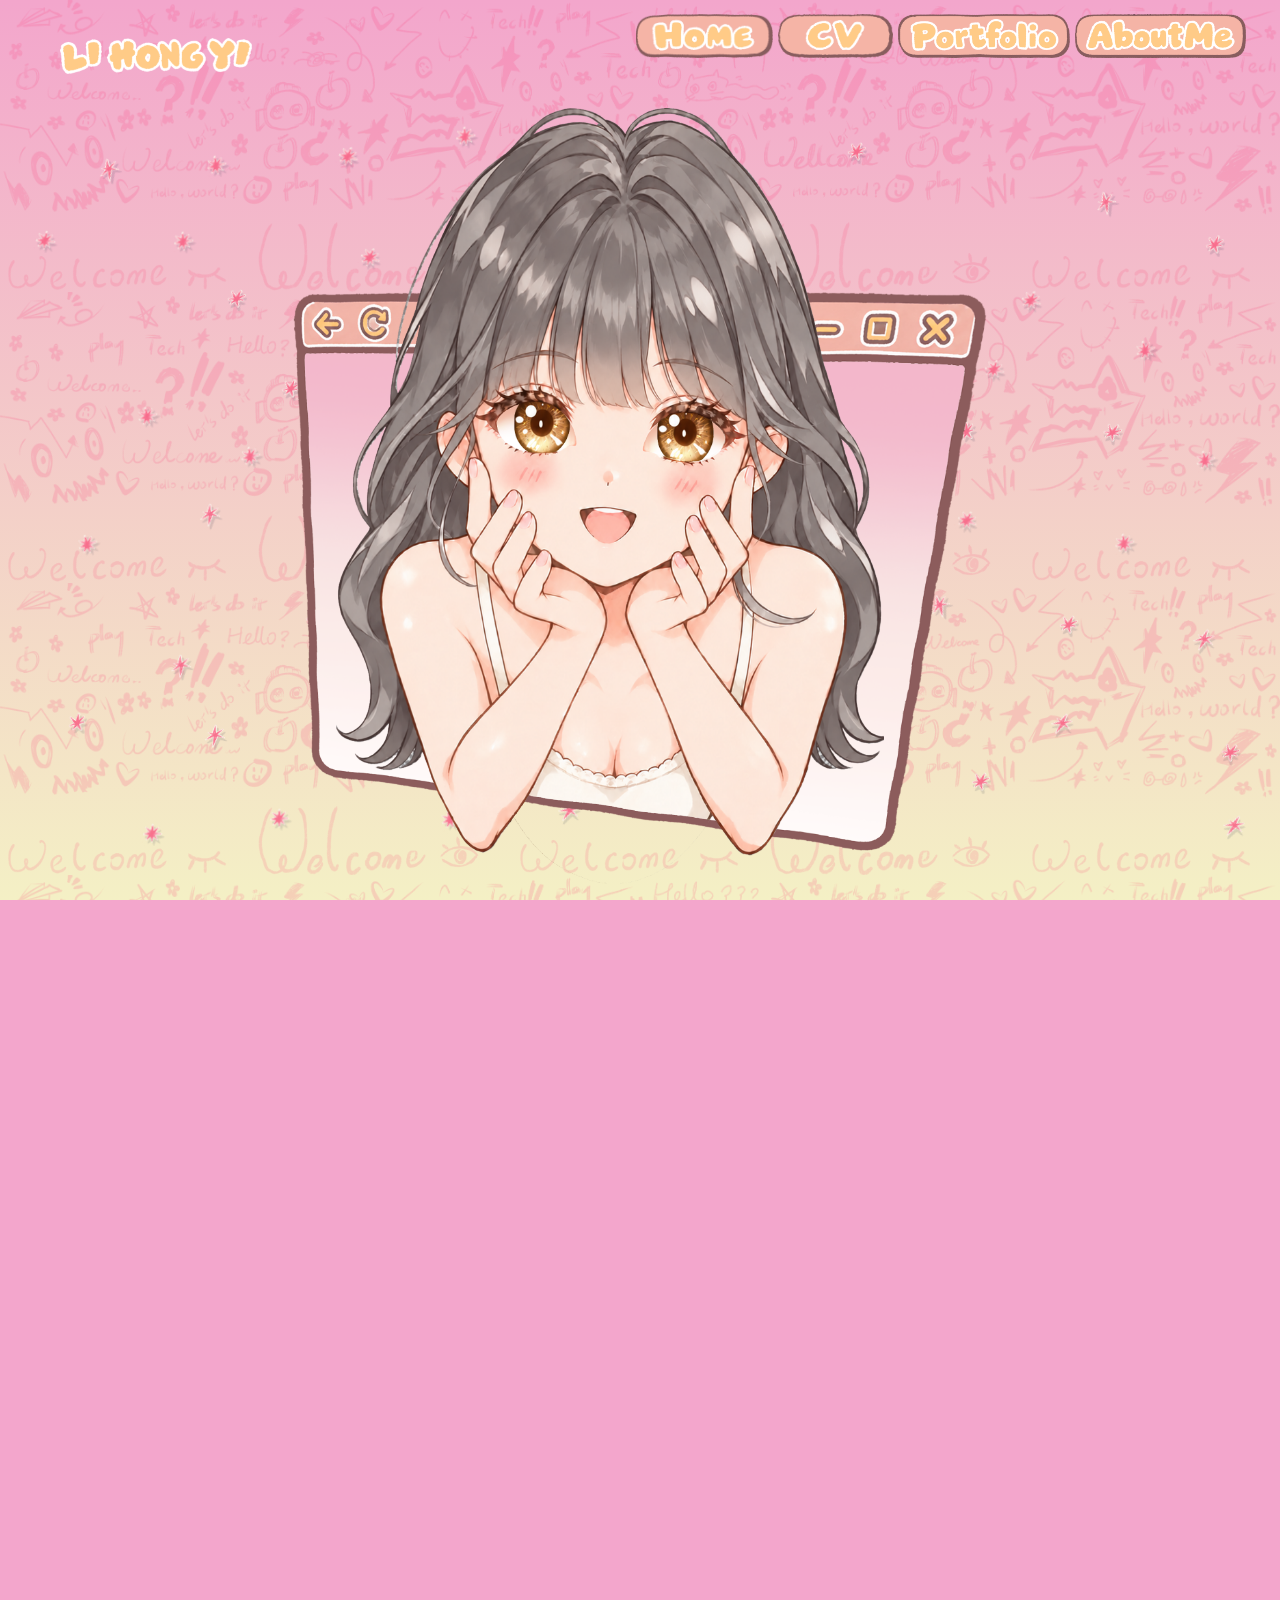
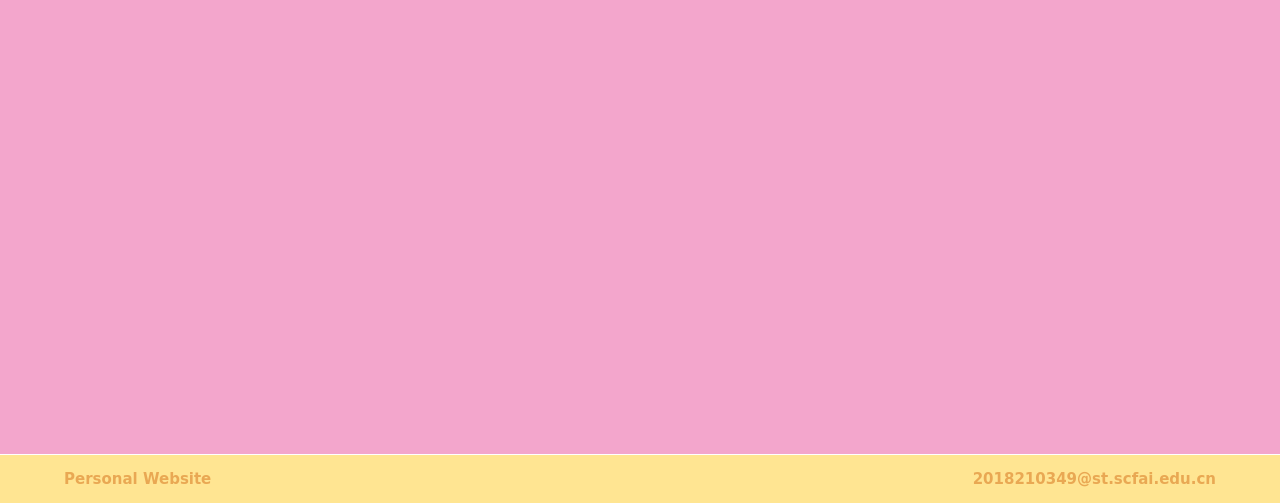
<file: index.html>
<!doctype html>
<html lang="en">
<head>
  <meta charset="utf-8">
  <meta name="viewport" content="width=device-width, initial-scale=1">
  <title>Hongyi Li</title>
  <link rel="stylesheet" href="styles.css">
  <link rel="stylesheet" href="image-overrides.css">
  <link rel="stylesheet" href="cv.css">
</head>
<body>
  <div class="home-background" aria-hidden="true">
        <div class="background-strip handdraw-strip"></div>
        <div class="background-strip welcome-strip"></div>
        <div class="background-strip handdraw-strip"></div>
        <div class="background-strip welcome-strip"></div>
      </div>
  <canvas id="field" aria-hidden="true"></canvas>
  <div class="cursor" aria-hidden="true"></div>
  <header class="topbar">
    <a class="brand" href="#home" aria-label="Home"><img src="assets/logo.png" alt="Test"></a>
    <nav class="image-nav" aria-label="Primary navigation">
      <a href="#home"><img src="assets/Home.png" alt="Home"></a>
      <a href="#cv"><img src="assets/CV.png" alt="CV"></a>
      <a href="#work"><img src="assets/Portfolio.png" alt="Portfolio"></a>
      <a href="#about"><img src="assets/AboutMe.png" alt="Aboutme"></a>
    </nav>
  </header>  <main>
    <div class="home-scroll-scene">
    <section class="hero" id="home">
      
      <div class="home-visual">
        <div class="eye-character" aria-label="Hand-drawn character">
          <svg class="homepage-layer homepage-composite" viewBox="0 0 2240 2269" aria-hidden="true" style="overflow:visible;pointer-events:auto">
            <defs>
              <mask id="body-hide-mask" maskUnits="userSpaceOnUse" maskContentUnits="userSpaceOnUse" x="-2240" y="-2269" width="6720" height="6807" style="mask-type:alpha">
                <g class="homepage-mask-hover">
                  <image class="sync-background" href="assets/homepage/body-hide-mask.png" width="2240" height="2269" />
                </g>
              </mask>
            </defs>
            <g class="homepage-background-hit">
              <image class="sync-background" href="assets/homepage/background.png" width="2240" height="2269" />
            </g>
            <g class="sync-body">
              <image href="assets/homepage/face-base.png" width="2240" height="2269" />
              <image class="eye-pupil" href="assets/homepage/eyes.png" width="2240" height="2269" />
            </g>
            <g mask="url(#body-hide-mask)">
              <image class="sync-body" href="assets/homepage/body-hide.png" width="2240" height="2269" />
            </g>
            <image class="sync-body" href="assets/homepage/face-cover.png" width="2240" height="2269" />
          </svg>
        </div>
      </div>
    </section></div>
    <section class="cv-section" id="cv" aria-label="Curriculum vitae">
      <article class="cv-sheet">
        <div class="cv-page">
          <img class="cv-frame" src="assets/CV_browser_frame.png" alt="" aria-hidden="true">
          <a class="cv-download" href="assets/Hongyi_Li_CV.pdf" download>Download PDF</a>
          <div class="cv-content">
            <header class="cv-heading">
              <h2>Hongyi Li</h2>
              <p>Chongqing, China <span>&bull;</span> +86 133-6811-3249 <span>&bull;</span> 2018210349@st.scfai.edu.cn</p>
            </header>

            <section class="cv-block">
              <h3>Education</h3>
              <div class="cv-entry-heading">
                <strong>Sichuan Fine Arts Institute</strong>
                <span>Sep 2018 &ndash; Jun 2022</span>
              </div>
              <div class="cv-entry-subline">
                <span>&bull;&nbsp; Bachelor&rsquo;s Degree in Photography and Production of Film and Video</span>
                <span>Chongqing, China</span>
              </div>
            </section>

            <section class="cv-block">
              <h3>Work Experience</h3>
              <div class="cv-entry-heading cv-job-heading">
                <strong>Applied R&amp;D (Technical Artist) | Tencent Games &ndash; LIGHTSPEED STUDIOS, Omni Research</strong>
                <span>Aug 2023&ndash;Mar 2026</span>
              </div>
              <div class="cv-entry-subline">
                <span>(Tencent subsidiary)</span>
                <span>Shenzhen, China</span>
              </div>

              <h4>Key Responsibilities</h4>
              <ul>
                <li>Contributed to the design and continuous iteration of batch-processing pipelines for 3D data in AI auto-rigging projects.</li>
                <li>Managed data production and quality control, including task planning, team training, quality review, issue tracking, and final delivery.</li>
                <li>Evaluated AI auto-rigging results, analyzed and categorized recurring issues across 3D models of varying complexity, and contributed to the design of post-processing features and plugin interactions.</li>
                <li>Evaluated existing AI tools in terms of their capabilities, performance, and interaction workflows, and created and maintained documentation including data-production guidelines, workflow documentation, and tool documentation.</li>
                <li>Provided 3D modeling, animation processing, rendering, and other visual-content support for multiple AI research projects.</li>
              </ul>

              <h4>Selected Contributions</h4>
              <ul>
                <li><strong>Peacekeeper Elite</strong> &mdash; Developed and continuously iterated batch-processing pipelines for an AI auto-rigging project; evaluated internal AI tools and contributed to post-processing features, plugin interactions, and integration into practical art-production workflows.</li>
                <li><strong>Aoxing Heatwave</strong> &mdash; Managed motion-capture data production for an AI-generated dance project, including requirement coordination, annotation-team management, quality control, data delivery, and cross-team collaboration.</li>
              </ul>

              <div class="cv-entry-heading cv-second-job">
                <strong>3D Artist | Chongqing Yujitu Technology Co., Ltd.</strong>
                <span>Oct 2022&ndash;Apr 2023</span>
              </div>
              <div class="cv-entry-subline">
                <span></span>
                <span>Chongqing, China</span>
              </div>
              <ul>
                <li>Created production-ready 3D models for commercial projects, following project specifications and asset requirements.</li>
              </ul>
            </section>

            <section class="cv-block">
              <h3>Research Contributions</h3>
              <div class="cv-project-heading">
                <strong>Light-SQ: Structure-Aware Shape Abstraction with Superquadrics for Generated Meshes</strong>
                <span>SIGGRAPH Asia 2025 | Co-author</span>
              </div>
              <ul>
                <li>Contributed to the development of a batch-rendering script.</li>
                <li>Designed and produced the project cover and poster.</li>
              </ul>

              <div class="cv-project-heading cv-project-gap">
                <strong>TailorRig: Controllable and Structured Auxiliary Skeleton Generation for Garment-Aware Rigging</strong>
                <span>Submitted to SIGGRAPH Asia 2026 | Contributor</span>
              </div>
              <ul>
                <li>Contributed continuously to dataset development and data production.</li>
                <li>Designed and produced the project cover, poster, and related visual materials.</li>
              </ul>
            </section>

            <section class="cv-block cv-skills">
              <h3>Technical Skills</h3>
              <ul>
                <li><strong>Skills:</strong> 3D Modeling, Procedural Materials, Material &amp; Shader Development, Data Processing, Pipeline Development, Workflow Automation</li>
                <li><strong>Software:</strong> Unreal Engine, Blender, Substance 3D Designer, Substance 3D Painter, Marvelous Designer, ZBrush, Motion Builder</li>
                <li><strong>Programming Languages:</strong> Python, HLSL</li>
              </ul>
            </section>
          </div>
        </div>
      </article>
    </section>
    <section class="work" id="work">
<div class="project-grid">
        <a class="project-card" href="projects/work-1.html"><img src="assets/project-01.png" alt="Project 01"></a>
        <a class="project-card" href="projects/work-2.html"><img src="assets/project-01.png" alt="Project 02"></a>
        <a class="project-card" href="projects/work-3.html"><img src="assets/project-01.png" alt="Project 03"></a>
        <a class="project-card" href="projects/work-4.html"><img src="assets/project-01.png" alt="Project 04"></a>
        <a class="project-card" href="projects/work-5.html"><img src="assets/project-01.png" alt="Project 05"></a>
        <a class="project-card" href="projects/work-6.html"><img src="assets/project-01.png" alt="Project 06"></a>
      </div>
    </section>
    <section class="about" id="about" aria-label="About me"></section>
  </main>
  <footer id="contact"><span>Personal Website</span><a href="mailto: 2018210349@st.scfai.edu.cn"> 2018210349@st.scfai.edu.cn</a></footer>
  <script src="script.js"></script>
  <script src="cv-layout.js"></script>
  <script src="cv-scroll.js"></script>
  <script src="section-scroll.js"></script>
  <script src="nav-scroll.js"></script>
  <script src="eye-follow.js"></script>

  <script src="random-stickers.js"></script>
  <script src="background-scroll.js"></script>
  <script src="home-scroll.js"></script>
</body>
</html>
</file>
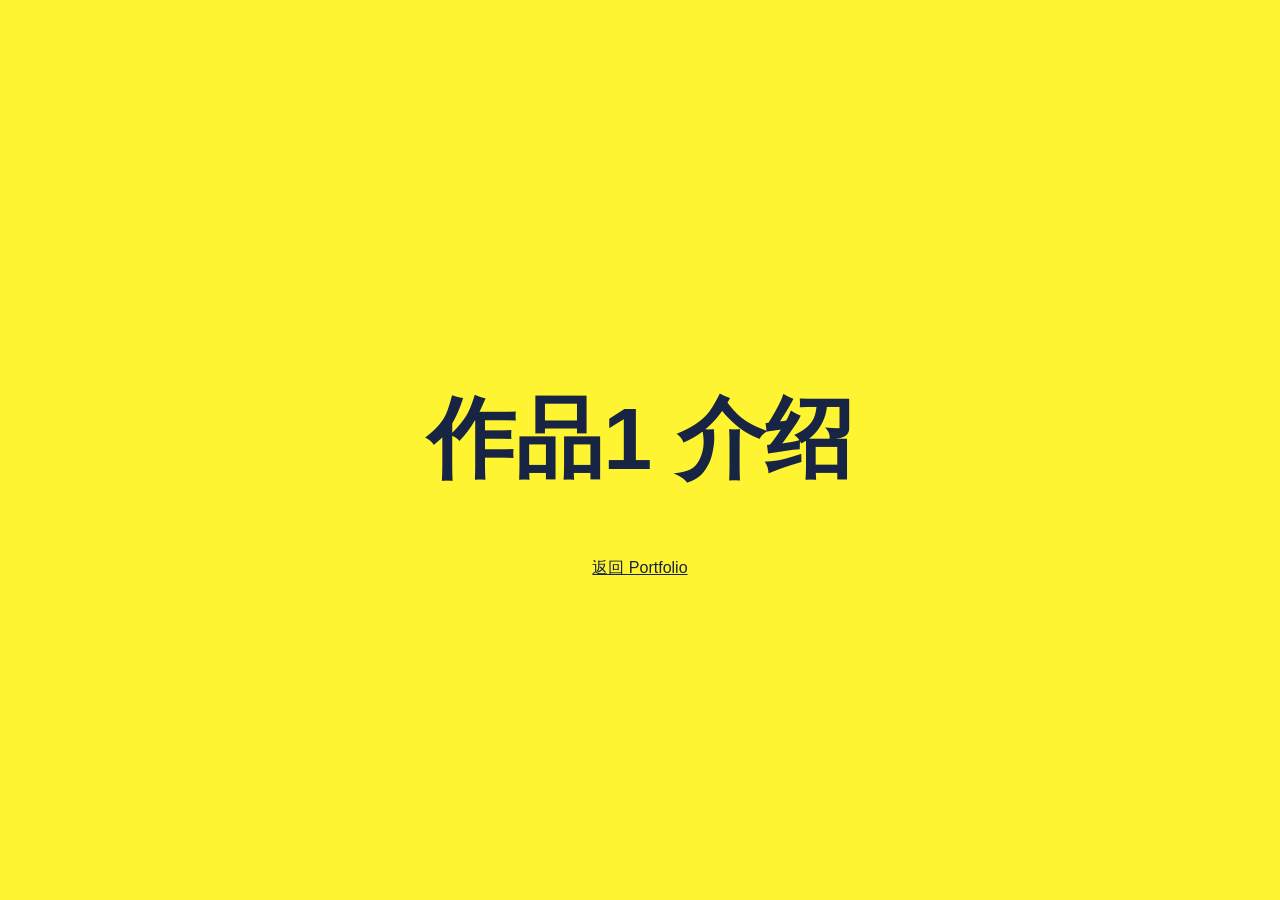
<file: projects/work-1.html>
<!doctype html><html lang="zh-CN"><head><meta charset="utf-8"><meta name="viewport" content="width=device-width,initial-scale=1"><title>作品1</title><style>body{margin:0;min-height:100vh;display:grid;place-items:center;background:#fff431;color:#172443;font-family:Arial,sans-serif}main{text-align:center;padding:24px}h1{font-size:clamp(36px,8vw,88px)}a{color:inherit}</style></head><body><main><h1>作品1 介绍</h1><a href="../index.html#work">返回 Portfolio</a></main></body></html>
</file>
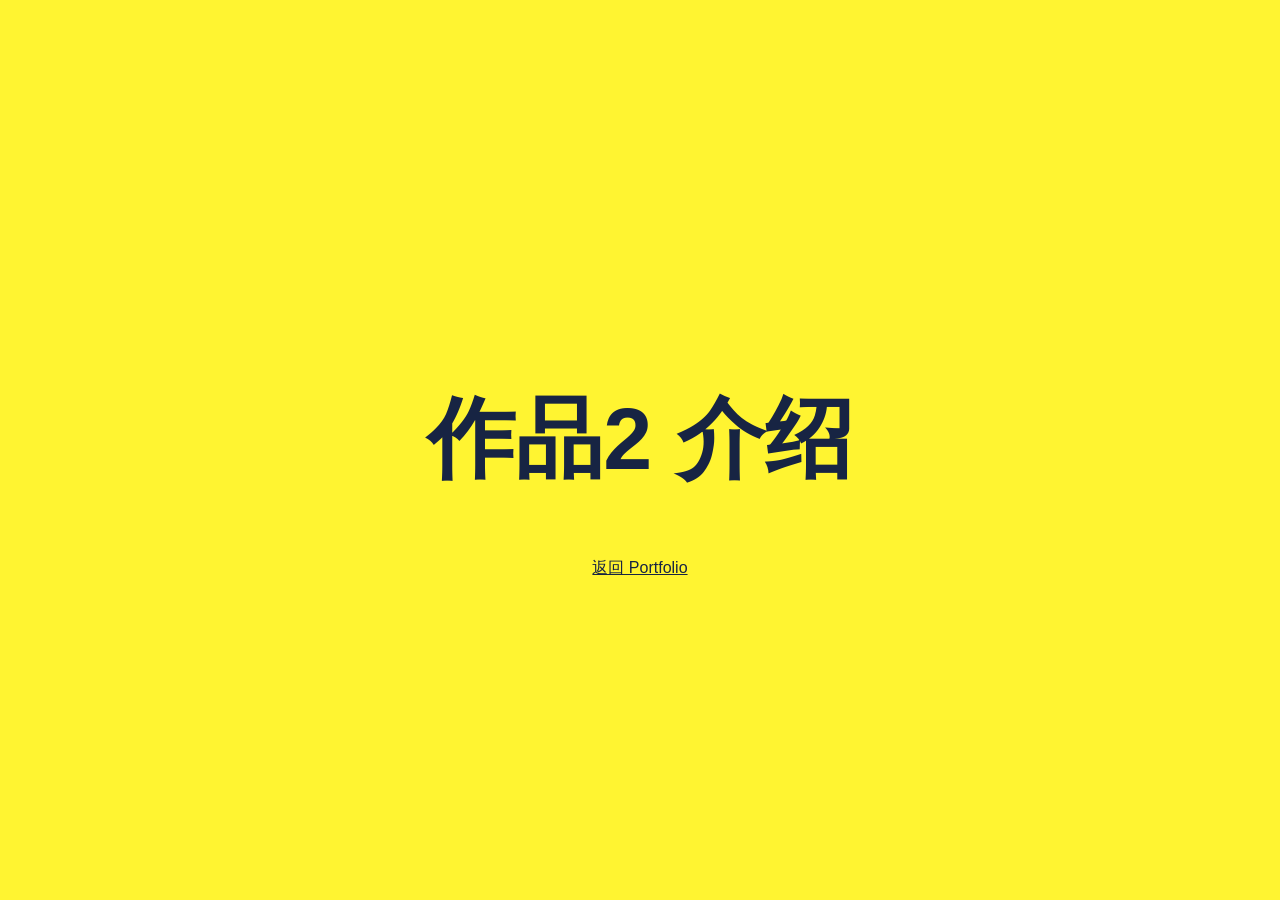
<file: projects/work-2.html>
<!doctype html><html lang="zh-CN"><head><meta charset="utf-8"><meta name="viewport" content="width=device-width,initial-scale=1"><title>作品2</title><style>body{margin:0;min-height:100vh;display:grid;place-items:center;background:#fff431;color:#172443;font-family:Arial,sans-serif}main{text-align:center;padding:24px}h1{font-size:clamp(36px,8vw,88px)}a{color:inherit}</style></head><body><main><h1>作品2 介绍</h1><a href="../index.html#work">返回 Portfolio</a></main></body></html>
</file>
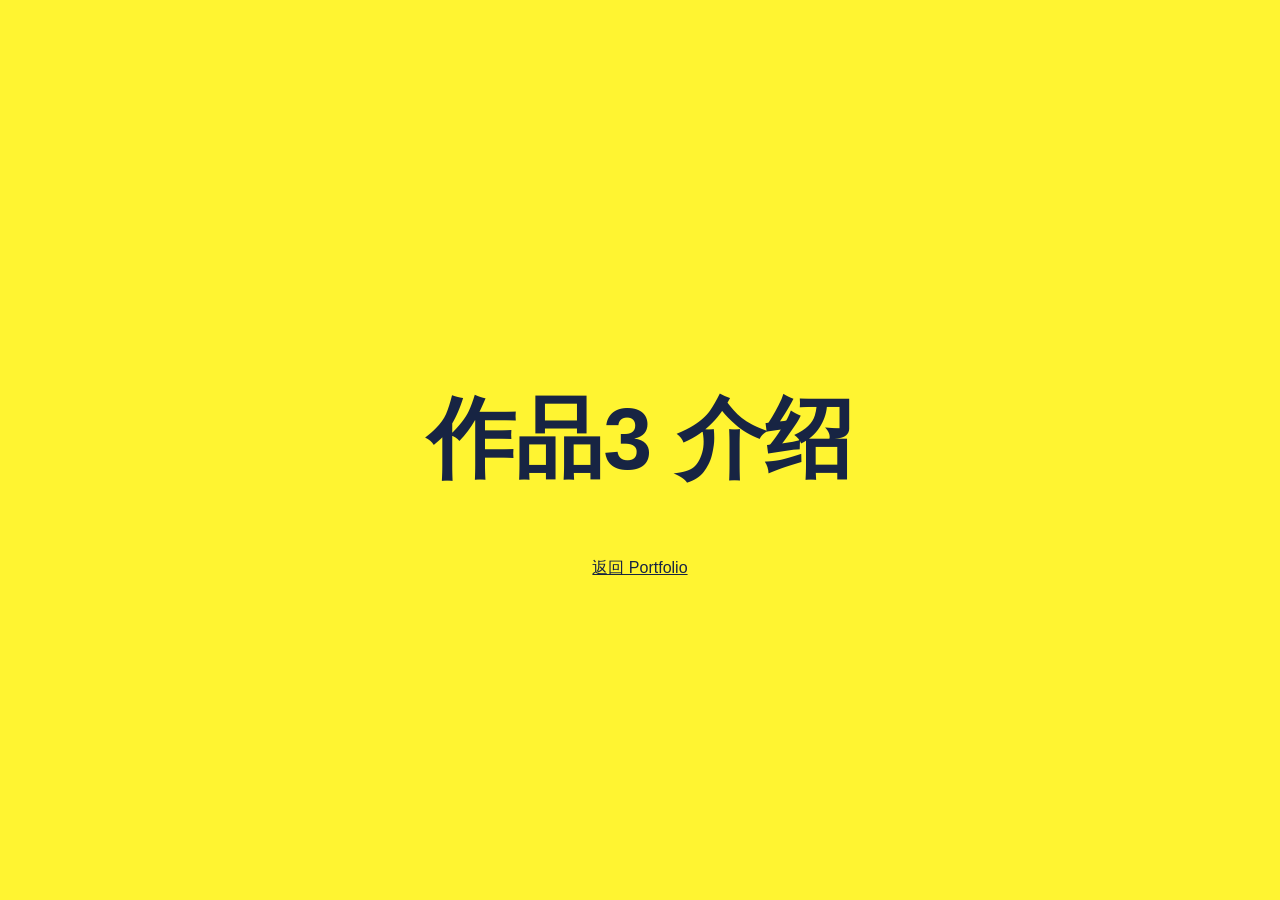
<file: projects/work-3.html>
<!doctype html><html lang="zh-CN"><head><meta charset="utf-8"><meta name="viewport" content="width=device-width,initial-scale=1"><title>作品3</title><style>body{margin:0;min-height:100vh;display:grid;place-items:center;background:#fff431;color:#172443;font-family:Arial,sans-serif}main{text-align:center;padding:24px}h1{font-size:clamp(36px,8vw,88px)}a{color:inherit}</style></head><body><main><h1>作品3 介绍</h1><a href="../index.html#work">返回 Portfolio</a></main></body></html>
</file>
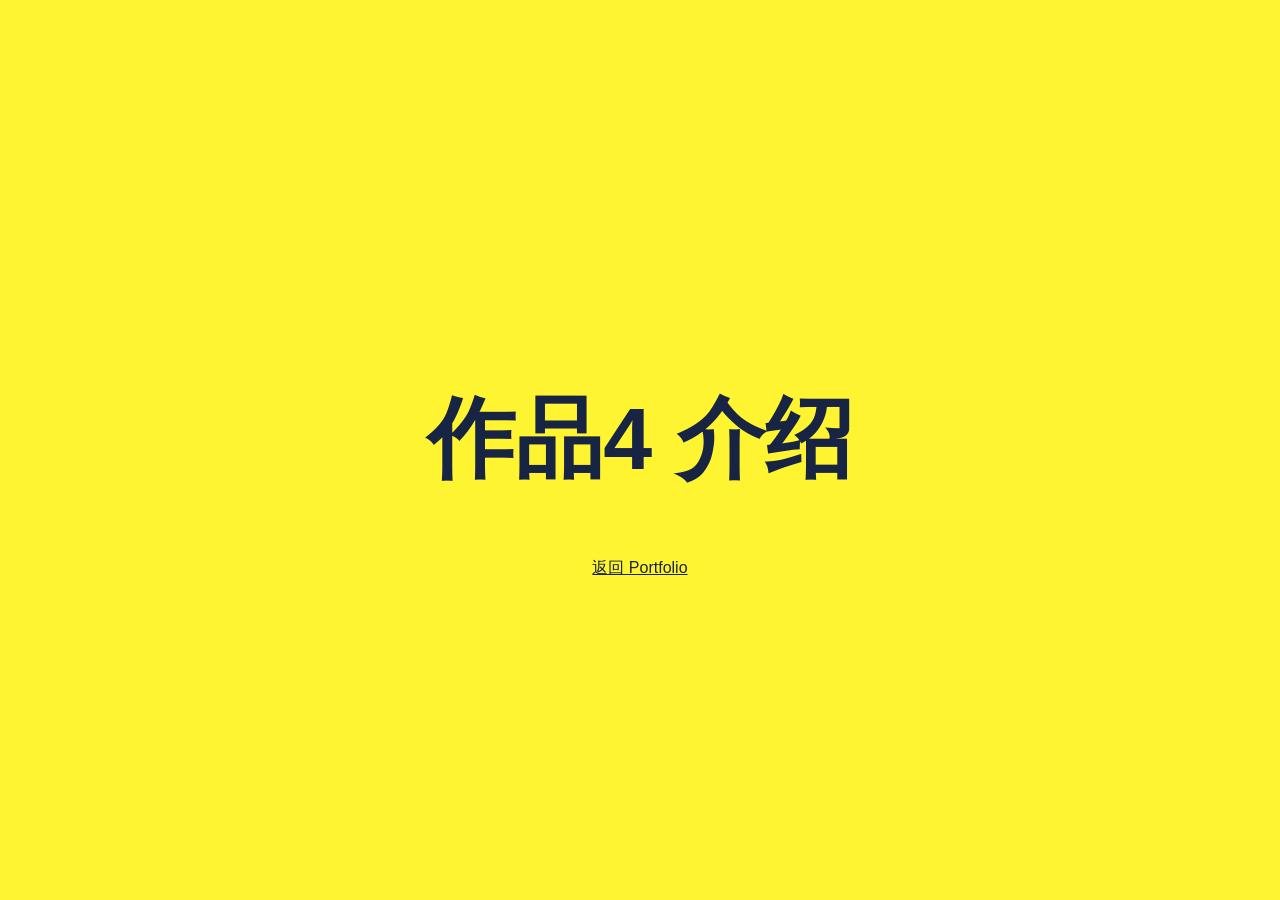
<file: projects/work-4.html>
<!doctype html><html lang="zh-CN"><head><meta charset="utf-8"><meta name="viewport" content="width=device-width,initial-scale=1"><title>作品4</title><style>body{margin:0;min-height:100vh;display:grid;place-items:center;background:#fff431;color:#172443;font-family:Arial,sans-serif}main{text-align:center;padding:24px}h1{font-size:clamp(36px,8vw,88px)}a{color:inherit}</style></head><body><main><h1>作品4 介绍</h1><a href="../index.html#work">返回 Portfolio</a></main></body></html>
</file>
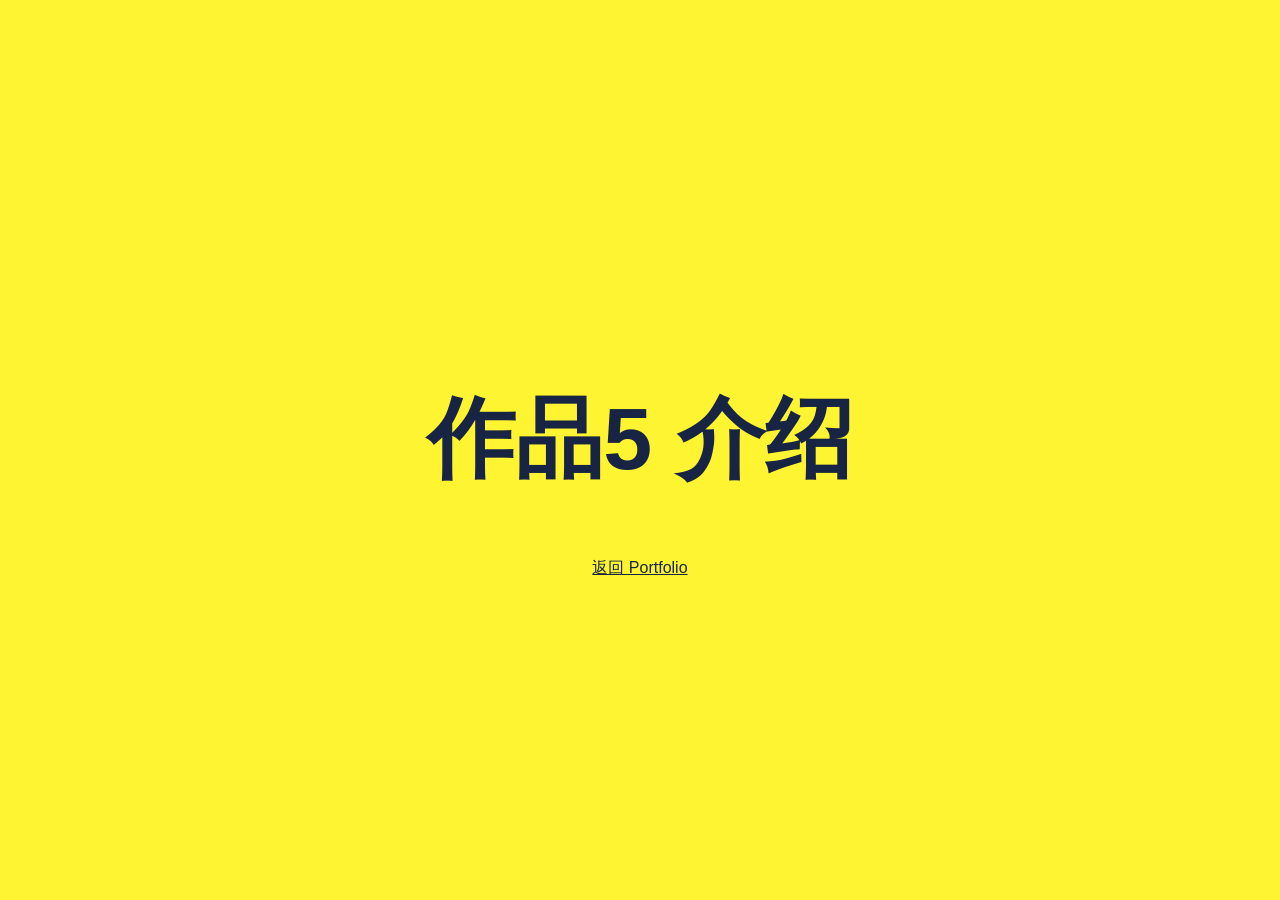
<file: projects/work-5.html>
<!doctype html><html lang="zh-CN"><head><meta charset="utf-8"><meta name="viewport" content="width=device-width,initial-scale=1"><title>作品5</title><style>body{margin:0;min-height:100vh;display:grid;place-items:center;background:#fff431;color:#172443;font-family:Arial,sans-serif}main{text-align:center;padding:24px}h1{font-size:clamp(36px,8vw,88px)}a{color:inherit}</style></head><body><main><h1>作品5 介绍</h1><a href="../index.html#work">返回 Portfolio</a></main></body></html>
</file>
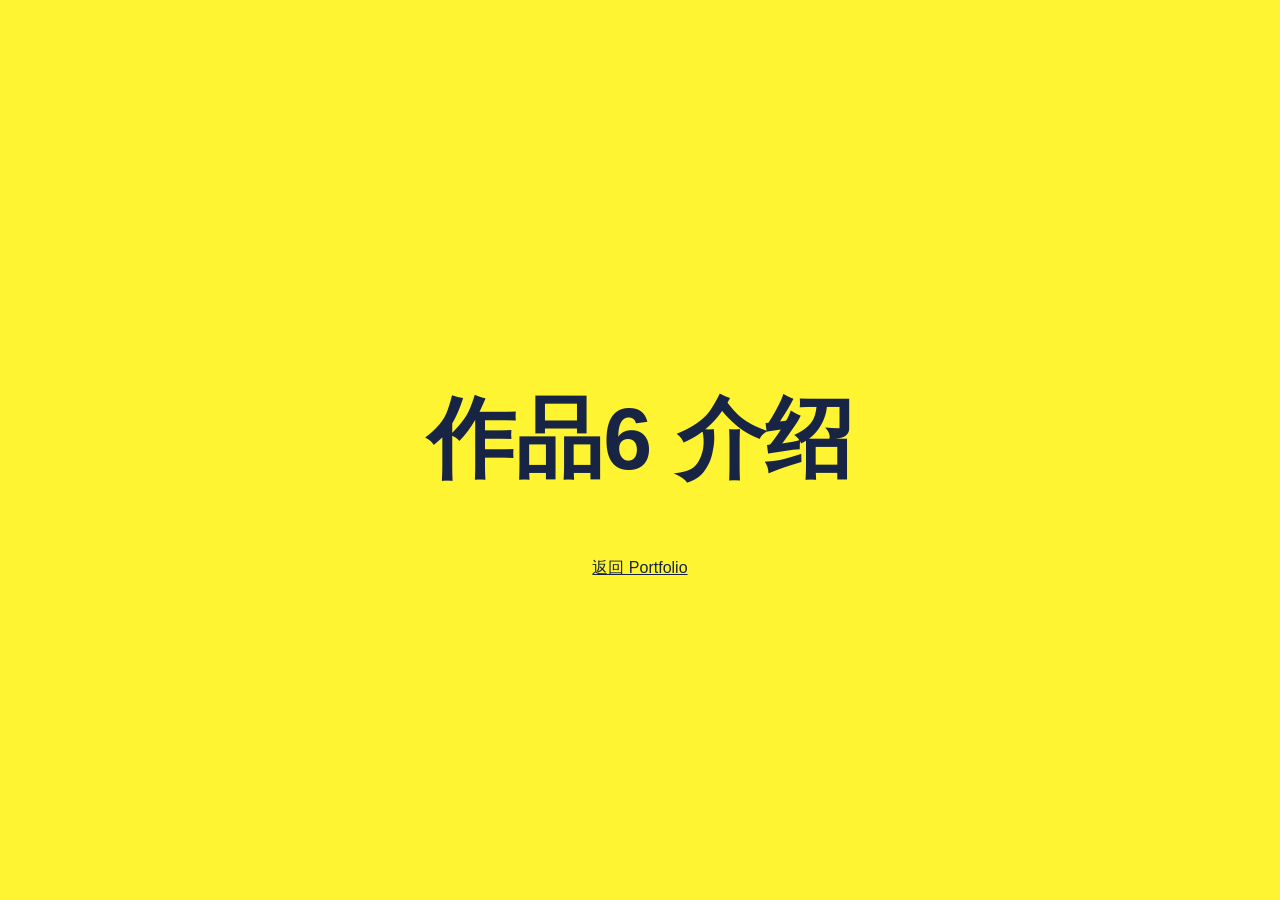
<file: projects/work-6.html>
<!doctype html><html lang="zh-CN"><head><meta charset="utf-8"><meta name="viewport" content="width=device-width,initial-scale=1"><title>作品6</title><style>body{margin:0;min-height:100vh;display:grid;place-items:center;background:#fff431;color:#172443;font-family:Arial,sans-serif}main{text-align:center;padding:24px}h1{font-size:clamp(36px,8vw,88px)}a{color:inherit}</style></head><body><main><h1>作品6 介绍</h1><a href="../index.html#work">返回 Portfolio</a></main></body></html>
</file>
<file: styles.css>
:root {
  color-scheme: light;
  --bg: #015aff;
  --ink: #e9a853;
  --muted: #ffffff;
  --line: #ffffff;
  --pink: #ff4fa2;
  --hot: #ff6b23;
  --cyan: #18aeb7;
  --cream: #ffe592;
  --lilac: #cf82ff;
}

* { box-sizing: border-box; }
html { scroll-behavior: smooth; }

body {
  margin: 0;
  min-height: 100vh;
  background:
    radial-gradient(circle at 18px 18px, rgba(23, 36, 67, 0.22) 2px, transparent 3px),
    linear-gradient(135deg, rgba(255, 79, 162, 0.26), transparent 38%),
    linear-gradient(210deg, rgba(24, 174, 183, 0.25), transparent 34%),
    var(--bg);
  background-size: 28px 28px, auto, auto, auto;
  color: var(--ink);
  font-family: Arial Black, Impact, Inter, system-ui, sans-serif;
  overflow-x: hidden;
}

#field {
  position: fixed;
  inset: 0;
  width: 100%;
  height: 100%;
  pointer-events: none;
  opacity: 0.55;
  z-index: -2;
}

.cursor {
  position: fixed;
  width: 28px;
  height: 28px;
  border: 3px solid var(--ink);
  border-radius: 999px;
  transform: translate(-50%, -50%);
  pointer-events: none;
  z-index: 20;
  mix-blend-mode: multiply;
  transition: width 180ms ease, height 180ms ease, border-color 180ms ease, background 180ms ease;
}

.cursor.active {
  width: 58px;
  height: 58px;
  border-color: var(--pink);
  background: rgba(255, 79, 162, 0.16);
}

.topbar {
  position: fixed;
  inset: 0 0 auto;
  z-index: 10;
  display: flex;
  align-items: center;
  justify-content: space-between;
  padding: 24px clamp(20px, 5vw, 72px);
}

.brand, nav a, footer a { color: var(--ink); text-decoration: none; }

.brand {
  display: grid;
  place-items: center;
  width: 44px;
  aspect-ratio: 1;
  border: 3px solid var(--line);
  border-radius: 50%;
  background: var(--pink);
  color: white;
  box-shadow: 5px 5px 0 var(--ink);
  font-weight: 900;
  transform: rotate(-8deg);
}

nav { display: flex; gap: clamp(16px, 3vw, 36px); }
nav a { font-size: 14px; font-weight: 900; text-transform: uppercase; transition: color 180ms ease; }
nav a:hover { color: var(--pink); }

.hero {
  min-height: 100vh;
  display: grid;
  grid-template-columns: minmax(0, 1fr) minmax(300px, 0.82fr);
  align-items: end;
  gap: clamp(36px, 6vw, 96px);
  padding: 130px clamp(20px, 5vw, 72px) 72px;
}

.eyebrow, .section-head p, .project-card p, .about p {
  margin: 0 0 18px;
  color: var(--hot);
  font-size: 14px;
  font-weight: 900;
  letter-spacing: 0.1em;
  text-transform: uppercase;
}

h1, h2, h3, p { margin-top: 0; }

h1 {
  margin-bottom: 26px;
  font-size: clamp(76px, 14vw, 190px);
  line-height: 0.86;
  letter-spacing: 0;
  color: var(--pink);
  text-shadow: 4px 4px 0 white, 8px 8px 0 var(--ink);
  -webkit-text-stroke: 3px var(--ink);
  text-transform: uppercase;
}

.line { display: block; overflow: hidden; }
.line span { display: block; transform: translateY(115%) rotate(3deg); animation: titleIn 950ms cubic-bezier(0.18, 0.8, 0.2, 1) forwards; }
.line + .line span { animation-delay: 160ms; }

.summary {
  max-width: 620px;
  color: var(--ink);
  font-size: clamp(18px, 2vw, 24px);
  line-height: 1.45;
  font-weight: 750;
  background: rgba(255, 229, 146, 0.92);
  border: 3px solid var(--ink);
  box-shadow: 8px 8px 0 var(--ink);
  padding: 18px 20px;
}

.hero-panel {
  align-self: center;
  min-height: 420px;
  border: 4px solid var(--line);
  border-radius: 18px;
  padding: 18px;
  background: var(--hot);
  box-shadow: 14px 14px 0 var(--ink);
  transform-style: preserve-3d;
}

.poster {
  position: relative;
  height: 330px;
  overflow: hidden;
  border: 4px solid var(--ink);
  background:
    radial-gradient(circle at 16px 16px, rgba(23, 36, 67, 0.26) 2px, transparent 3px),
    linear-gradient(135deg, #ffef54 0 48%, #f4a5e1 48% 70%, #71d7e1 70%);
  background-size: 22px 22px, auto;
}

.face {
  position: absolute;
  left: 50%;
  bottom: -18px;
  width: 220px;
  height: 250px;
  translate: -50% 0;
  border: 5px solid var(--ink);
  border-radius: 46% 46% 38% 38%;
  background: #ffd5bf;
  box-shadow: 0 0 0 8px white;
  animation: bob 2400ms ease-in-out infinite;
}

.hair {
  position: absolute;
  left: -22px;
  top: -34px;
  width: 260px;
  height: 95px;
  border: 5px solid var(--ink);
  border-radius: 50% 50% 18% 18%;
  background: var(--lilac);
  rotate: -5deg;
}

.eye { position: absolute; top: 122px; width: 34px; height: 34px; border: 4px solid var(--ink); border-radius: 50%; background: var(--cyan); }
.eye.left { left: 54px; }
.eye.right { right: 54px; }
.mouth { position: absolute; left: 50%; top: 176px; width: 54px; height: 18px; border-bottom: 4px solid var(--ink); border-radius: 50%; translate: -50% 0; }

.burst, .bubble, .spark { position: absolute; z-index: 2; font-weight: 950; color: var(--ink); }
.burst { left: 18px; top: 20px; padding: 8px 16px; background: var(--pink); color: white; border: 4px solid var(--ink); box-shadow: 5px 5px 0 var(--ink); rotate: -9deg; }
.bubble { right: 12px; top: 74px; padding: 12px 16px; border: 4px solid var(--ink); border-radius: 50%; background: white; color: var(--pink); rotate: 12deg; }
.spark { font-size: 42px; animation: pop 1300ms ease-in-out infinite; }
.s1 { left: 26px; bottom: 40px; }
.s2 { right: 32px; bottom: 28px; animation-delay: 500ms; }
.hero-panel p { margin: 18px 0 0; color: white; font-size: 14px; font-weight: 900; }

.marquee { border-block: 4px solid var(--line); background: var(--cyan); overflow: hidden; }
.marquee div { display: flex; width: max-content; gap: 44px; padding: 18px 0; animation: marquee 20s linear infinite; }
.marquee span { color: var(--cream); -webkit-text-stroke: 3px var(--ink); font-size: clamp(34px, 6vw, 82px); font-weight: 950; white-space: nowrap; }

.work, .about { padding: 118px clamp(20px, 5vw, 72px); }
.section-head { max-width: 780px; }
h2 { max-width: 920px; font-size: clamp(40px, 7vw, 92px); line-height: 0.98; letter-spacing: 0; }

.project-grid { display: grid; grid-template-columns: repeat(3, minmax(0, 1fr)); gap: 24px; margin-top: 54px; }
.project-card { min-height: 520px; border: 4px solid var(--line); border-radius: 18px; padding: 16px; background: var(--cream); box-shadow: 10px 10px 0 var(--ink); transform-style: preserve-3d; transition: transform 220ms ease, background 220ms ease; }
.project-card:hover { background: white; }
.thumb { position: relative; height: 300px; margin-bottom: 24px; border: 4px solid var(--line); border-radius: 12px; background-size: 160px 160px, cover; animation: drift 10s ease-in-out infinite alternate; }
.thumb span { position: absolute; right: 14px; bottom: 10px; color: white; font-size: 72px; -webkit-text-stroke: 3px var(--ink); }
.fabric { background-image: radial-gradient(circle at 16px 16px, rgba(23, 36, 67, 0.24) 2px, transparent 3px), linear-gradient(135deg, var(--pink), #ffe957 52%, var(--cyan)); }
.weather { background-image: repeating-linear-gradient(-10deg, rgba(23, 36, 67, 0.2) 0 4px, transparent 4px 16px), linear-gradient(140deg, #19b0bb, #ffe592 52%, #ff4fa2); }
.tools { background-image: linear-gradient(45deg, rgba(255, 255, 255, 0.42) 25%, transparent 25%), linear-gradient(135deg, #cf82ff, #ff6b23 48%, #fff431); }
.project-card h3 { margin: 0; font-size: clamp(24px, 3vw, 34px); line-height: 1.1; letter-spacing: 0; color: var(--ink); }

.about { border-top: 4px solid var(--line); background: #f4a5e1; }
footer { display: flex; justify-content: space-between; gap: 24px; padding: 15px clamp(10px, 5vw, 72px); color: var(--ink); font-weight: 800; font-size: 15px;border-top: 1px solid var(--line); background: var(--cream); }

.reveal { opacity: 0; transform: translateY(38px); transition: opacity 820ms ease, transform 820ms cubic-bezier(0.18, 0.8, 0.2, 1); }
.reveal.visible { opacity: 1; transform: translateY(0); }

@keyframes titleIn { to { transform: translateY(0) rotate(0deg); } }
@keyframes bob { 50% { transform: translateY(-12px) rotate(1.5deg); } }
@keyframes pop { 50% { transform: scale(1.22) rotate(10deg); } }
@keyframes marquee { to { transform: translateX(-50%); } }
@keyframes drift { to { background-position: 48px 34px, center; } }

@media (max-width: 840px) {
  .topbar { padding: 18px 20px; }
  .hero, .project-grid { grid-template-columns: 1fr; }
  .hero { align-items: center; padding-top: 110px; }
  .hero-panel { min-height: 300px; }
  .poster { height: 220px; }
  .face { scale: 0.72; transform-origin: bottom center; }
  .project-card { min-height: 430px; }
  footer { flex-direction: column; }
}

@media (prefers-reduced-motion: reduce) {
  *, *::before, *::after { animation-duration: 1ms !important; scroll-behavior: auto !important; transition-duration: 1ms !important; }
  .cursor { display: none; }
}
</file>
<file: image-overrides.css>
/* Each image slot has its own file so it can be replaced independently. */
img { display: block; max-width: 100%; object-fit: contain; }
.brand { width: 64px; border: 0; border-radius: 0; background: transparent; box-shadow: none; transform: none; }
.brand img { width: 100%; height: 100%;  transform: scale(3)translateX(20px); }
.hero { align-items: center; }
h1 { font-size: inherit; line-height: 1; }
.title-image { width: 100%; height: 300px; }
.summary { width: min(100%, 420px); padding: 0; border: 0; background: transparent; box-shadow: none; }
.summary img { width: 100%; height: 160px; }
.hero-panel { position: relative; min-height: 0; aspect-ratio: 1.15; padding: 0; border: 0; border-radius: 0; background: transparent; box-shadow: none; }
.frame-image { width: 100%; height: 100%; position: absolute; inset: 0; }
/* The separate avatar overlaps only the lower edge of the frame placeholder. */
.avatar-image { position: absolute; width: 34%; height: 34%; right: 4%; bottom: -5%; animation: bob 2400ms ease-in-out infinite; }
.project-card, .project-card:hover { min-height: 0; padding: 0; border: 0; border-radius: 0; background: transparent; box-shadow: none; aspect-ratio: 178 / 173; }
.project-card img { width: 100%; height: 100%; }
.eyebrow, .section-head p, .about p { letter-spacing: 0; }
h2 { font-size: 48px; overflow-wrap: anywhere; }
.marquee span { font-size: 56px; }
@media (max-width: 840px) {
  .title-image { height: 220px; }
  .hero-panel { width: min(100%, 480px); justify-self: center; }
  .project-card { min-height: 0; }
  h2 { font-size: 32px; }
}

/* Homepage layout: width, gap and padding control the card positions. */
.hero {
  width: min(100%, 680px);
  margin-inline: auto;
  min-height: auto;
  grid-template-columns: minmax(0, 1fr);
  align-items: center;
  gap: 48px;
  padding: 120px 24px 72px;
}
.hero-copy { min-width: 0; text-align: center; }
.hero .summary { margin-inline: auto; }
.hero .hero-panel { width: min(100%, 420px); justify-self: center; }
.cursor, #field { display: none; }
[data-parallax] { transition: translate 240ms ease-out; }
.avatar-image { animation: none; }

/* Image navigation: change height to resize only the navigation artwork. */
.image-nav { align-items: center; gap: 12px; }
.image-nav a, .image-nav button {
  display: flex; align-items: center; justify-content: center;
  padding: 0; border: 0; background: transparent; min-height: 44px;
}
.image-nav img { width: auto; height: 44px; max-width: 130px; object-fit: contain; }
.image-nav button:disabled { opacity: 0.65; cursor: not-allowed; }
.image-nav a:hover img { transform: translateY(-2px); }
.image-nav a:focus-visible { outline: 2px solid var(--ink); outline-offset: 4px; }
.nav-dot { font-size: 20px; }
@media (max-width: 700px) {
  .topbar { flex-wrap: wrap; row-gap: 12px; }
  .image-nav { width: 100%; justify-content: center; gap: 6px; }
  .image-nav a, .image-nav button { min-width: 0; flex: 1; }
  .image-nav img { width: 100%; height: 36px; }
  .hero { padding-top: 180px; }
}

.project-card { display: block; color: inherit; text-decoration: none; will-change: transform, opacity; }


/* Every main section reserves at least one viewport. */
.hero,
.cv-section,
.work,
.about {
  min-height: 100vh;
  min-height: 100svh;
}
.work {
  display: flex;
  align-items: center;
}
.work .project-grid {
  width: 100%;
  margin-top: 0;
}
.about {
  border-top: 0;
  background: transparent;
}

/* Navigation artwork and subtle motion. */
.topbar { isolation: isolate; }
.topbar::before {
  content: "";
  position: absolute;
  inset: 0;
  z-index: -1;
  opacity: 0;
  pointer-events: none;
  background: linear-gradient(to bottom, rgba(255, 229, 146, 0.72), rgba(255, 229, 146, 0.00));
  transition: opacity 320ms ease;
}
.topbar.has-backdrop::before { opacity: var(--nav-backdrop-opacity, 1); }
.image-nav .nav-dot { display: none; }
.image-nav a:nth-of-type(3) img { transform: scale(1.135); }
.image-nav a:nth-of-type(4) img { transform: scale(1.075); }
.brand,
.image-nav a { animation: navPulse 3.8s ease-in-out infinite; }
.image-nav a:nth-of-type(1) { animation-delay: -0.6s; }
.image-nav a:nth-of-type(2) { animation-delay: -1.2s; }
.image-nav a:nth-of-type(3) { animation-delay: -1.8s; }
.image-nav a:nth-of-type(4) { animation-delay: -2.4s; }
.image-nav a:nth-of-type(3):hover img { transform: scale(1.135) translateY(-2px); }
.image-nav a:nth-of-type(4):hover img { transform: scale(1.075) translateY(-2px); }
.project-card img { animation: projectPulse 4.6s ease-in-out infinite; }
.project-card:nth-child(2n) img { animation-delay: -1.4s; }
.project-card:nth-child(3n) img { animation-delay: -2.7s; }


@media (prefers-reduced-motion: reduce) {
  .brand, .image-nav a, .project-card img { animation: none; }
}


/* Single centered homepage artwork. */
.hero {
  display: grid;
  place-items: center;
  width: 100%;
  min-height: 100vh;
  min-height: 100svh;
  padding: 110px 24px 40px;
}
.home-visual {
  width: min(72vw, 700px);
  height: min(76vh, 1000px);
  display: grid;
  place-items: center;
}
.home-visual img {
  width: 100%;
  height: 100%;
  object-fit: contain;
}
@media (max-width: 700px) {
  .hero { padding: 170px 18px 32px; }
  .home-visual { width: min(88vw, 520px); height: 68vh; }
}

/* Final motion and navigation spacing adjustments. */
.topbar::before {
  background: linear-gradient(to bottom, rgba(244, 148, 188, 1) 0%, rgba(244, 148, 188, 0) 100%);
}
.image-nav { gap: 5px; }
.image-nav a { flex: none; width: auto; overflow: visible; }
.image-nav a:nth-of-type(1) img,
.image-nav a:nth-of-type(2) img { height: 44px; transform: none; }
.image-nav a:nth-of-type(3) img { height: 50px; transform: none; }
.image-nav a:nth-of-type(4) img { height: 47px; transform: none; }
.image-nav a:hover img,
.image-nav a:nth-of-type(3):hover img,
.image-nav a:nth-of-type(4):hover img { transform: translateY(-4px) scale(1.025); }
.brand,
.image-nav a { animation-duration: 3.2s; }
.home-visual { animation: homePulse 3.7s ease-in-out infinite; }
.project-card img { animation-duration: 3.8s; }



.project-card { transition: transform 180ms ease-out; }
@media (max-width: 700px) {
  .image-nav { gap: 12px; }
  .image-nav a { flex: none; }
  .image-nav a:nth-of-type(1) img,
  .image-nav a:nth-of-type(2) img { width: auto; height: 36px; }
  .image-nav a:nth-of-type(3) img { width: auto; height: 41px; }
  .image-nav a:nth-of-type(4) img { width: auto; height: 39px; }
}
@media (prefers-reduced-motion: reduce) {
  .home-visual { animation: none; }
}

/* Slower drift-only breathing: no size changes. */
.brand,
.image-nav a { animation-duration: 5.8s; }
.home-visual { animation-duration: 6.4s; }
.project-card img { animation-duration: 6.1s; }




/* Breathing uses vertical float and rotation only. */




/* Rotation-led breathing with only a small vertical float. */




/* Stagger neighboring artwork so each item breathes independently. */
.brand { animation-delay: -0.25s; }
.image-nav a:nth-of-type(1) { animation-delay: -1.45s; }
.image-nav a:nth-of-type(2) { animation-delay: -3.7s; }
.image-nav a:nth-of-type(3) { animation-delay: -0.8s; }
.image-nav a:nth-of-type(4) { animation-delay: -4.9s; }
.home-visual { animation-delay: -2.6s; }
.project-card:nth-child(1) img { animation-delay: -0.35s; }
.project-card:nth-child(2) img { animation-delay: -3.15s; }
.project-card:nth-child(3) img { animation-delay: -1.25s; }
.project-card:nth-child(4) img { animation-delay: -4.75s; }
.project-card:nth-child(5) img { animation-delay: -2.05s; }
.project-card:nth-child(6) img { animation-delay: -5.45s; }

/* Slightly reduced left-right rotation. */
@keyframes navPulse {
  0%, 100% { translate: 0 1px; rotate: -0.8deg; }
  35% { translate: 0 -2px; rotate: 0.8deg; }
  70% { translate: 0 0; rotate: -0.45deg; }
}
@keyframes homePulse {
  0%, 100% { transform: translateY(1px) rotate(-0.7deg); }
  40% { transform: translateY(-2px) rotate(0.7deg); }
  72% { transform: translateY(0) rotate(-0.4deg); }
}


/* Smaller rotation for the six portfolio cards only. */
@keyframes projectPulse {
  0%, 100% { transform: translateY(1px) rotate(-0.45deg); }
  40% { transform: translateY(-2px) rotate(0.45deg); }
  75% { transform: translateY(0) rotate(-0.25deg); }
}

/* Layered face and mouse-following pupils. */
.eye-character { position: relative; width: 100%; height: 100%; }
.eye-character img { position: absolute; inset: 0; width: 100%; height: 100%; object-fit: contain; pointer-events: none; }
.eye-pupil { will-change: translate; transition: translate 90ms ease-out; }

.eye-pupil { transition: none; }


/* Responsive background: row height and loop distance match each image. */
.hero::before, .hero::after { content: none; }
.home-background {
  position: fixed;
  inset: 0;
  z-index: 0;
  display: flex;
  flex-direction: column;
  gap: 0;
  overflow: hidden;
  pointer-events: none;
}
.background-strip {
  flex: 0 0 var(--row-height);
  width: 100%;
  height: var(--row-height);
  min-height: 0;
  margin: 0;
  padding: 0;
  background-repeat: repeat-x;
  background-size: var(--tile-width) var(--row-height);
  background-position: 0 0;
  filter: hue-rotate(30deg) saturate(1) brightness();
  opacity: 0.16;
}
.handdraw-strip {
  background-image: url("assets/background/handdraw.webp");
  animation: stripLeft 200s linear infinite;
}
.welcome-strip {
  background-image: url("assets/background/wellcome.webp");
  animation: stripRight 150s linear infinite;
}
@keyframes stripLeft {
  from { background-position-x: 0; }
  to { background-position-x: calc(-1 * var(--tile-width)); }
}
@keyframes stripRight {
  from { background-position-x: calc(-1 * var(--tile-width)); }
  to { background-position-x: 0; }
}
@media (prefers-reduced-motion: reduce) {
  .background-strip { animation: none; }
}

/* One continuous background behind all main sections. */
body > main { position: relative; z-index: 1; }
body > main > section { background: transparent; }
body > footer { position: relative; z-index: 1; }


/* Anchor the continuous background to the full document. */
body { position: relative; }

/* Scroll through the zoom before leaving the homepage. */
.home-scroll-scene { position: relative; height: 170svh; }
.home-scroll-scene > .hero {
  position: sticky;
  top: 0;
  height: 100svh;
  min-height: 0;
  box-sizing: border-box;
}
.home-scroll-scene .eye-character {
  scale: var(--home-scroll-scale, 1);
  transform-origin: 50% 50%;
}
@media (prefers-reduced-motion: reduce) {
  .home-scroll-scene { height: 100svh; }
  .home-scroll-scene .eye-character { scale: 1; }
}



/* Fade the character and stickers together after the zoom reaches 2x. */
.home-scroll-scene .home-visual { opacity: var(--home-scroll-opacity, 1); }


/* Fixed vertical page gradient. */
:root {
  --bg-top: #f3a6cc;
  --bg-bottom: #f4f0c5;
}
html {
  background: var(--bg-top);
}
body {
  background: linear-gradient(to bottom, var(--bg-top), var(--bg-bottom)) fixed;
  background-size: 100% 100vh;
}


/* Seeded decorative stickers across the homepage and CV transition. */
.hero,
.cv-section { position: relative; }
.random-sticker-layer {
  position: absolute;
  inset: 0;
  overflow: hidden;
  pointer-events: none;
  z-index: 1;
}
.random-page-sticker {
  position: absolute;
  left: var(--sticker-x);
  top: var(--sticker-y);
  width: clamp(7px, var(--sticker-size), 29.5px);
  height: auto;
  opacity: var(--sticker-opacity, 1);
  translate: calc(-50% + var(--evade-x, 0px)) calc(-50% + var(--evade-y, 0px));
  rotate: var(--sticker-angle);
  object-fit: contain;
  filter: drop-shadow(2px 3px 0 rgba(23, 36, 67, .14));
  animation: randomStickerFloat 7.2s ease-in-out var(--sticker-delay) infinite;
}
.hero > .home-visual,
.cv-section > .cv-sheet { position: relative; z-index: 2; }
@keyframes randomStickerFloat {
  0%, 100% { transform: translateY(-3px) rotate(-1.4deg); }
  50% { transform: translateY(6px) rotate(1.4deg); }
}
@media (max-width: 600px) {
  .random-page-sticker { max-width: 18px; }
}
@media (prefers-reduced-motion: reduce) {
  .random-page-sticker { animation: none; }
}

.home-random-stickers {
  opacity: var(--home-scroll-opacity, 1);
  clip-path: inset(clamp(100px, 13vh, 150px) 0 0);
}



/* Maximize and center the character below navigation. */
.home-scroll-scene .hero {
  --home-nav-space: 108px;
  --home-bottom-space: 16px;
  padding: var(--home-nav-space) 12px var(--home-bottom-space);
  place-items: center;
}
.home-scroll-scene .home-visual {
  width: min(
    calc(100vw - 24px),
    calc((100svh - var(--home-nav-space) - var(--home-bottom-space)) * 2345 / 2965)
  );
  height: auto;
  aspect-ratio: 2345 / 2965;
  margin: 0;
}
@media (max-width: 700px) {
  .home-scroll-scene .hero {
    --home-nav-space: 158px;
    --home-bottom-space: 12px;
    padding-inline: 8px;
  }
  .home-scroll-scene .home-visual {
    width: min(
      calc(100vw - 16px),
      calc((100svh - var(--home-nav-space) - var(--home-bottom-space)) * 2345 / 2965)
    );
  }
}





/* Layered homepage artwork with independent body/background breathing. */
.home-scroll-scene .home-visual {
  width: min(
    calc(100vw - 24px),
    calc((100svh - var(--home-nav-space) - var(--home-bottom-space)) * 2240 / 2269)
  );
  aspect-ratio: 2240 / 2269;
  animation: none;
}
.eye-character {
  position: relative;
  width: 100%;
  height: 100%;
}
.eye-character .homepage-layer {
  position: absolute;
  inset: 0;
  width: 100%;
  height: 100%;
  object-fit: contain;
  pointer-events: none;
}
.homepage-background-art,
.homepage-mask-art {
  transform-box: fill-box;
  transform-origin: center;
  animation: homepageBackgroundBreath 7.8s ease-in-out -1.7s infinite;
}
.homepage-body-art,
.homepage-hidden-body {
  transform-box: fill-box;
  transform-origin: center;
  animation: homepageBodyBreath 6.6s ease-in-out -3.1s infinite;
}
.homepage-background-art { z-index: 0; }
.homepage-body-art { z-index: 1; }
.body-hide-composite { z-index: 2; overflow: visible; }
.eye-character > .homepage-body-art:last-child { z-index: 3; }
@keyframes homepageBackgroundBreath {
  0%, 100% { transform: translateY(-2px) rotate(-0.35deg); }
  50% { transform: translateY(3px) rotate(0.35deg); }
}
@keyframes homepageBodyBreath {
  0%, 100% { transform: translateY(3px) rotate(0.5deg); }
  48% { transform: translateY(-8px) rotate(-0.5deg); }
}
@media (max-width: 700px) {
  .home-scroll-scene .home-visual {
    width: min(
      calc(100vw - 16px),
      calc((100svh - var(--home-nav-space) - var(--home-bottom-space)) * 2240 / 2269)
    );
  }
}
@media (prefers-reduced-motion: reduce) {
  .homepage-background-art,
  .homepage-mask-art,
  .homepage-body-art,
  .homepage-hidden-body { animation: none; }
}


/* Shared SVG coordinates; masking is outside the body transform. */
.homepage-composite .sync-body,
.homepage-composite .sync-background,
.homepage-composite .homepage-background-hit,
.homepage-composite .homepage-mask-hover {
  transform-box: view-box;
  transform-origin: 1120px 1134.5px;
}
.homepage-composite .sync-body { animation: homepageBodyBreath 6.6s ease-in-out -3.1s infinite; }
.homepage-composite .sync-background { animation: homepageBackgroundBreath 7.8s ease-in-out -1.7s infinite; }
.homepage-composite .homepage-background-hit,
.homepage-composite .homepage-mask-hover {
  transform: none;
  transition: none;
  will-change: auto;
  pointer-events: none !important;
}
@keyframes homepageBackgroundBreath {
  0%, 100% { transform: translateY(-12px) rotate(-1.2deg); }
  50% { transform: translateY(12px) rotate(1.2deg); }
}
.homepage-composite > g:not(.homepage-background-hit),
.homepage-composite > image { pointer-events: none; }
@media (prefers-reduced-motion: reduce) {
  .homepage-composite .sync-body, .homepage-composite .sync-background { animation: none; }
}
/* Keep all four navigation artworks at the same visual height. */
.image-nav a:nth-of-type(1) img,
.image-nav a:nth-of-type(2) img,
.image-nav a:nth-of-type(3) img,
.image-nav a:nth-of-type(4) img {
  width: auto;
  height: 45px;
  max-width: none;
  transform: none;
  object-fit: contain;
}
@media (max-width: 700px) {
  .image-nav a:nth-of-type(1) img,
  .image-nav a:nth-of-type(2) img,
  .image-nav a:nth-of-type(3) img,
  .image-nav a:nth-of-type(4) img {
    width: auto;
    height: 36px;
  }
}
.image-nav a:nth-of-type(1):hover img,
.image-nav a:nth-of-type(2):hover img,
.image-nav a:nth-of-type(3):hover img,
.image-nav a:nth-of-type(4):hover img {
  transform: translateY(-4px) scale(1.025);
}
.image-nav {
  transform: translate(30px,-20px); /* 正数向下，负数向上 */
}
/* Airier desktop portfolio layout. */
@media (min-width: 841px) {
  .work {
    padding-block: 110px;
  }
  .work .project-grid {
    width: min(100%, 1650px);
    margin-inline: auto;
    column-gap: 66px;
    row-gap: 78px;
  }
}
@media (min-width: 841px) {
  .work .project-card img {
    scale: 1.08;
  }
}
</file>
<file: cv.css>
.cv-section {
  width: 100%;
  min-height: 100svh;
  margin-inline: auto;
  padding: 96px 48px 120px;
  scroll-margin-top: 110px;
  display: flex;
  justify-content: center;
  box-sizing: border-box;
}

.cv-sheet {
  position: relative;
  width: 1280px;
  max-width: calc(100vw - 96px);
  height: 1782px;
  transform-origin: 0 0;
  isolation: isolate;
}

.cv-page {
  position: absolute;
  inset: 0 auto auto 0;
  width: 1140px;
  height: 1588px;
  transform: scale(var(--cv-scale, 1));
  transform-origin: 0 0;
  color: #202020;
  font-family: Arial, Helvetica, sans-serif;
  background: transparent;
  overflow: hidden;
}

.cv-frame {
  position: absolute;
  inset: 0;
  z-index: 0;
  width: 100%;
  height: 100%;
  object-fit: contain;
  pointer-events: none;
}

.cv-download {
  position: absolute;
  top: 126px;
  left: 58px;
  z-index: 2;
  color: #202020;
  font-size: 22px;
  font-weight: 700;
  line-height: 1;
  text-decoration: underline;
  text-underline-offset: 3px;
}

.cv-content {
  position: absolute;
  left: -26px;
  top: 113px;
  z-index: 1;
  box-sizing: border-box;
  width: 794px;
  height: 1123px;
  padding: 48px 55px 42px;
  transform: scale(1.5);
  transform-origin: 0 0;
  font-size: 10.5px;
  line-height: 1.32;
  overflow: hidden;
  overflow-wrap: normal;
  user-select: text;
}

.cv-heading {
  margin: 0 0 20px;
  text-align: center;
}

.cv-heading h2 {
  margin: 0 0 7px;
  font-size: 25px;
  font-weight: 500;
  line-height: 1.05;
}

.cv-heading p {
  margin: 0;
  font-size: 10.5px;
}

.cv-heading p span { padding-inline: 4px; }

.cv-block { margin: 0 0 16px; }

.cv-block h3 {
  margin: 0 0 9px;
  padding-bottom: 3px;
  border-bottom: 1px solid #202020;
  font-size: 12px;
  font-weight: 700;
  line-height: 1.1;
  text-transform: uppercase;
  letter-spacing: 0;
}

.cv-entry-heading,
.cv-entry-subline {
  display: grid;
  grid-template-columns: minmax(0, 1fr) max-content;
  column-gap: 16px;
  align-items: baseline;
}

.cv-entry-heading strong { font-weight: 700; }
.cv-entry-heading > span,
.cv-entry-subline > span:last-child { white-space: nowrap; }
.cv-entry-subline { margin-top: 2px; }
.cv-job-heading { font-size: 10.2px; }

.cv-block h4 {
  margin: 12px 0 5px 14px;
  font-size: 10.5px;
  line-height: 1.2;
}

.cv-block ul {
  margin: 4px 0 10px;
  padding-left: 28px;
}

.cv-block li {
  margin: 0 0 4px;
  padding-left: 2px;
}

.cv-second-job { margin-top: 13px; }

.cv-project-heading {
  display: grid;
  gap: 2px;
}

.cv-project-heading strong { font-size: 10.5px; }
.cv-project-gap { margin-top: 13px; }
.cv-project-heading + ul { margin-top: 5px; }
.cv-skills { margin-bottom: 0; }
.cv-skills ul { margin-bottom: 0; }

@media (prefers-reduced-motion: reduce) {
  .cv-sheet {
    opacity: 1 !important;
    transform: none !important;
  }
}
</file>
